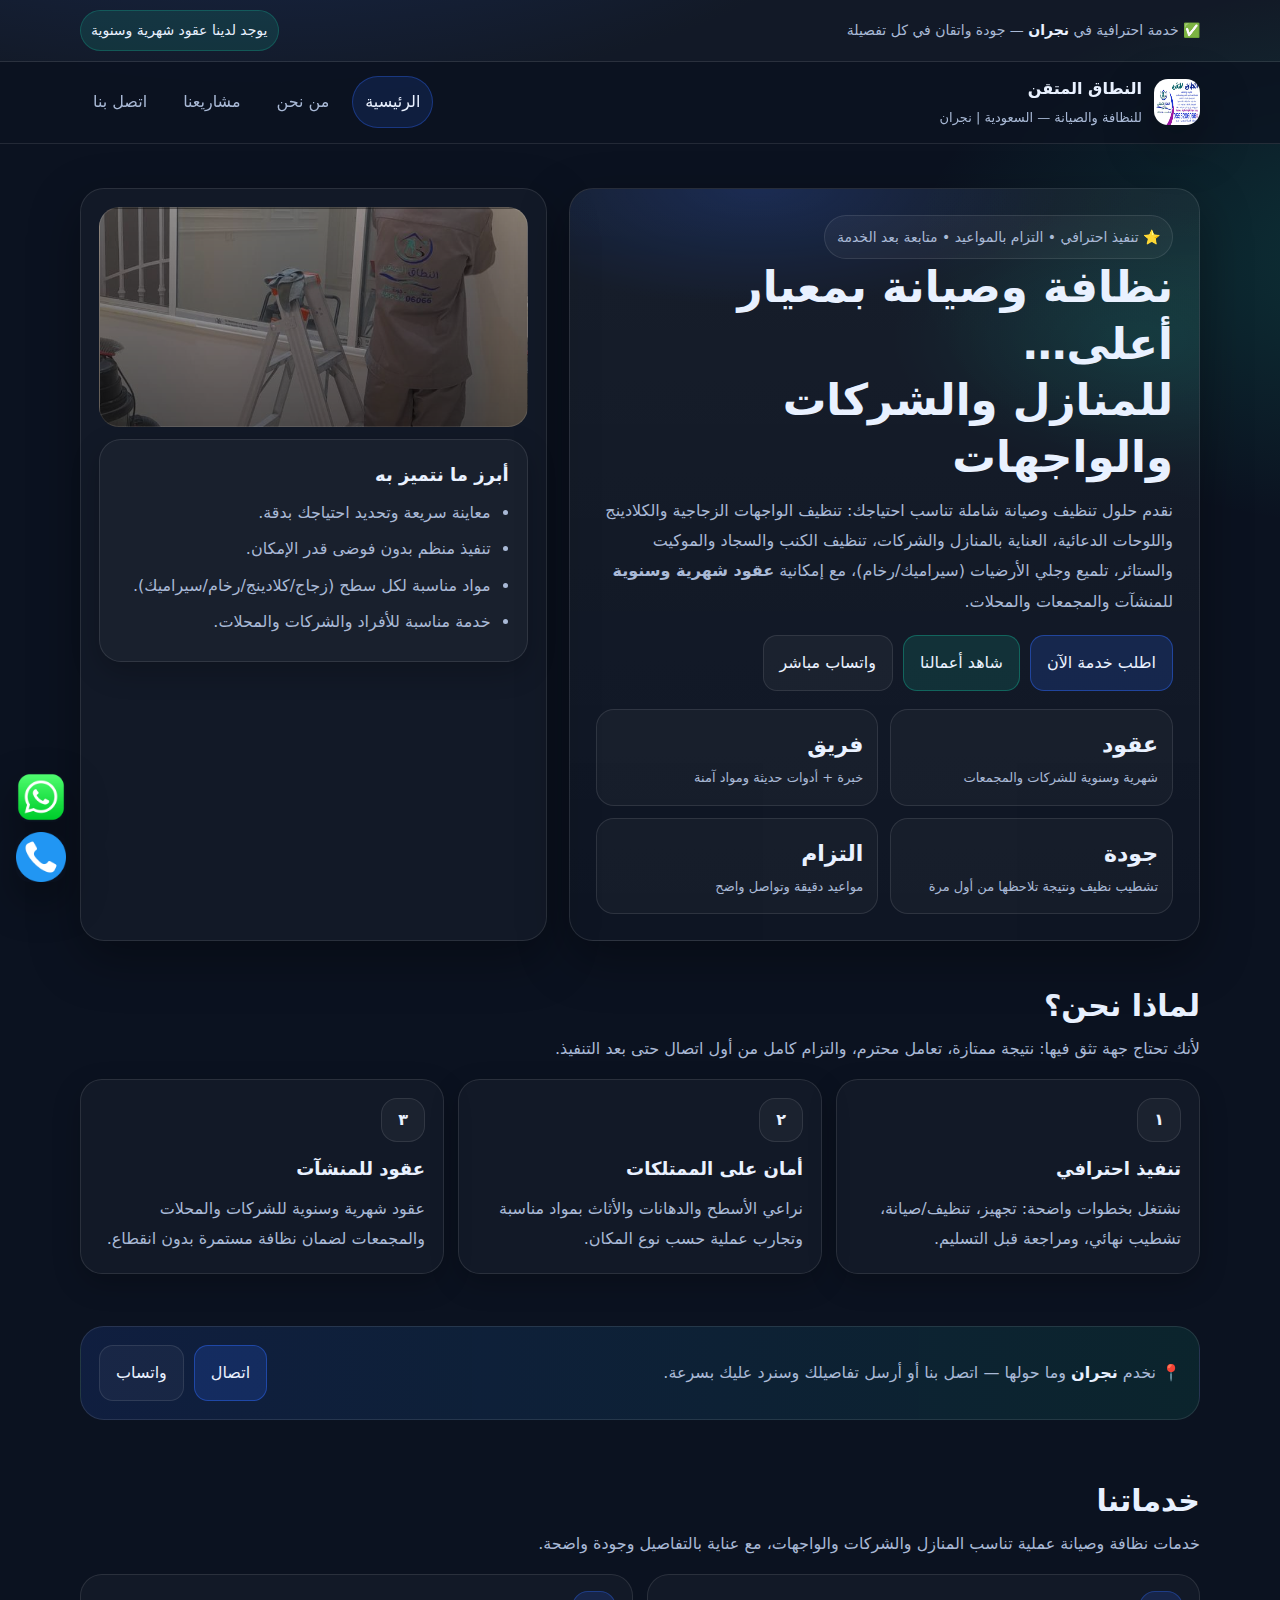
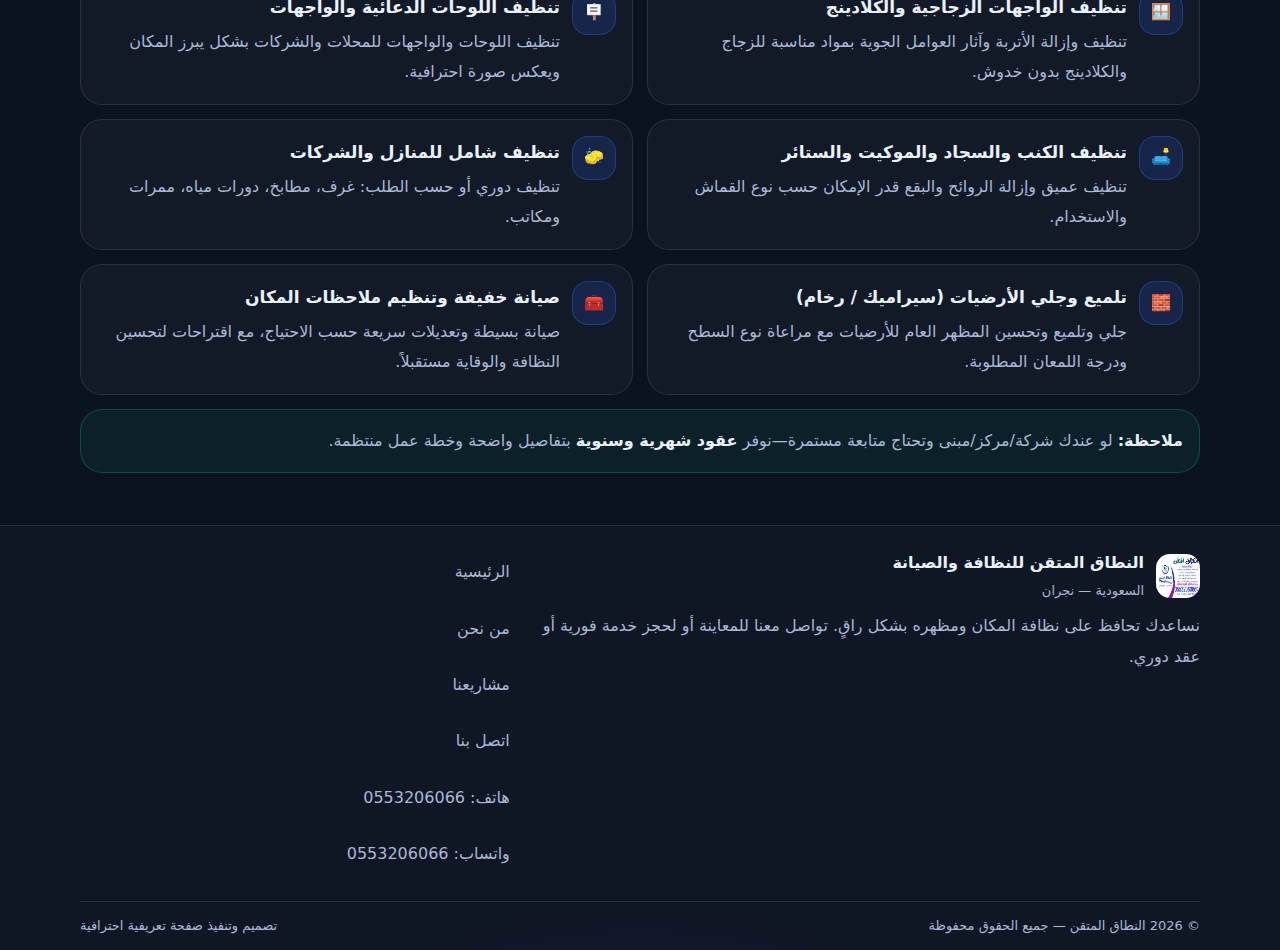
<file: index.html>
<!doctype html>
<html lang="ar" dir="rtl">
<head>
  <meta charset="utf-8" />
  <meta name="viewport" content="width=device-width,initial-scale=1" />
  <title>النطاق المتقن للنظافة والصيانة | نجران - السعودية</title>
  <meta name="description" content="النطاق المتقن للنظافة والصيانة في نجران: تنظيف الواجهات الزجاجية والكلادينج واللوحات الدعائية، العناية بالمنازل والشركات، تنظيف كنب وسجاد وموكيت، تلميع وجلي الأرضيات (سيراميك/رخام) مع عقود شهرية وسنوية." />
  <link rel="icon" type="image/png" href="assets/img/favicon.png" />
  <link rel="apple-touch-icon" href="assets/img/favicon.png" />
  <link rel="stylesheet" href="assets/css/style.css" />
</head>

<body>
  <div class="topbar">
    <div class="container inner">
      <div>✅ خدمة احترافية في <strong>نجران</strong> — جودة واتقان في كل تفصيلة</div>
      <div class="pill">يوجد لدينا عقود شهرية وسنوية</div>
    </div>
  </div>

  <header class="header">
    <div class="container inner">
      <a class="brand" href="index.html">
        <img src="assets/img/logo.png" alt="شعار النطاق المتقن" />
        <div>
          <div class="name">النطاق المتقن</div>
          <div class="sub">للنظافة والصيانة — السعودية | نجران</div>
        </div>
      </a>

      <button class="nav-toggle" aria-label="فتح القائمة">
        <span></span><span></span><span></span>
      </button>

      <nav class="nav" aria-label="التنقل الرئيسي">
        <a href="index.html">الرئيسية</a>
        <a href="about.html">من نحن</a>
        <a href="projects.html">مشاريعنا</a>
        <a href="contact.html">اتصل بنا</a>
      </nav>
    </div>
  </header>

  <main>
    <section class="hero">
      <div class="container hero-grid">
        <div class="hero-card">
          <span class="badge">⭐ تنفيذ احترافي • التزام بالمواعيد • متابعة بعد الخدمة</span>
          <h1>نظافة وصيانة بمعيار أعلى…<br/>للمنازل والشركات والواجهات</h1>
          <p>
            نقدم حلول تنظيف وصيانة شاملة تناسب احتياجك: تنظيف الواجهات الزجاجية والكلادينج واللوحات الدعائية،
            العناية بالمنازل والشركات، تنظيف الكنب والسجاد والموكيت والستائر، تلميع وجلي الأرضيات (سيراميك/رخام)،
            مع إمكانية <strong>عقود شهرية وسنوية</strong> للمنشآت والمجمعات والمحلات.
          </p>

          <div class="cta">
            <a class="btn primary" href="contact.html">اطلب خدمة الآن</a>
            <a class="btn ghost" href="projects.html">شاهد أعمالنا</a>
            <a class="btn" href="https://wa.me/966553206066" target="_blank" rel="noopener noreferrer">واتساب مباشر</a>
          </div>

          <div class="kpis">
            <div class="kpi">
              <div class="n">عقود</div>
              <div class="t">شهرية وسنوية للشركات والمجمعات</div>
            </div>
            <div class="kpi">
              <div class="n">فريق</div>
              <div class="t">خبرة + أدوات حديثة ومواد آمنة</div>
            </div>
            <div class="kpi">
              <div class="n">جودة</div>
              <div class="t">تشطيب نظيف ونتيجة تلاحظها من أول مرة</div>
            </div>
            <div class="kpi">
              <div class="n">التزام</div>
              <div class="t">مواعيد دقيقة وتواصل واضح</div>
            </div>
          </div>
        </div>

        <aside class="hero-side">
          <div class="imgbox" aria-label="صورة أعمال النظافة"></div>
          <div class="card" style="margin:0">
            <h3 style="margin:0 0 6px">أبرز ما نتميز به</h3>
            <ul class="list">
              <li>معاينة سريعة وتحديد احتياجك بدقة.</li>
              <li>تنفيذ منظم بدون فوضى قدر الإمكان.</li>
              <li>مواد مناسبة لكل سطح (زجاج/كلادينج/رخام/سيراميك).</li>
              <li>خدمة مناسبة للأفراد والشركات والمحلات.</li>
            </ul>
          </div>
        </aside>
      </div>
    </section>

    <section class="section">
      <div class="container">
        <div class="head">
          <div>
            <h2>لماذا نحن؟</h2>
            <p class="lead">لأنك تحتاج جهة تثق فيها: نتيجة ممتازة، تعامل محترم، والتزام كامل من أول اتصال حتى بعد التنفيذ.</p>
          </div>
        </div>

        <div class="grid cols-3">
          <div class="card">
            <div class="icon">١</div>
            <h3>تنفيذ احترافي</h3>
            <p>نشتغل بخطوات واضحة: تجهيز، تنظيف/صيانة، تشطيب نهائي، ومراجعة قبل التسليم.</p>
          </div>
          <div class="card">
            <div class="icon">٢</div>
            <h3>أمان على الممتلكات</h3>
            <p>نراعي الأسطح والدهانات والأثاث بمواد مناسبة وتجارب عملية حسب نوع المكان.</p>
          </div>
          <div class="card">
            <div class="icon">٣</div>
            <h3>عقود للمنشآت</h3>
            <p>عقود شهرية وسنوية للشركات والمحلات والمجمعات لضمان نظافة مستمرة بدون انقطاع.</p>
          </div>
        </div>
      </div>
    </section>

    <section class="section">
      <div class="container">
        <div class="strip">
          <div>
            <p class="txt" style="margin:0">
              📍 نخدم <strong>نجران</strong> وما حولها — اتصل بنا أو أرسل تفاصيلك وسنرد عليك بسرعة.
            </p>
          </div>
          <div class="actions">
            <a class="btn primary" href="tel:0553206066">اتصال</a>
            <a class="btn" href="https://wa.me/966553206066" target="_blank" rel="noopener noreferrer">واتساب</a>
          </div>
        </div>
      </div>
    </section>

    <section class="section">
      <div class="container">
        <div class="head">
          <div>
            <h2>خدماتنا</h2>
            <p class="lead">خدمات نظافة وصيانة عملية تناسب المنازل والشركات والواجهات، مع عناية بالتفاصيل وجودة واضحة.</p>
          </div>
        </div>

        <div class="services-list">
          <div class="service">
            <div class="b">🪟</div>
            <div>
              <h3>تنظيف الواجهات الزجاجية والكلادينج</h3>
              <p>تنظيف وإزالة الأتربة وآثار العوامل الجوية بمواد مناسبة للزجاج والكلادينج بدون خدوش.</p>
            </div>
          </div>

          <div class="service">
            <div class="b">🪧</div>
            <div>
              <h3>تنظيف اللوحات الدعائية والواجهات</h3>
              <p>تنظيف اللوحات والواجهات للمحلات والشركات بشكل يبرز المكان ويعكس صورة احترافية.</p>
            </div>
          </div>

          <div class="service">
            <div class="b">🛋️</div>
            <div>
              <h3>تنظيف الكنب والسجاد والموكيت والستائر</h3>
              <p>تنظيف عميق وإزالة الروائح والبقع قدر الإمكان حسب نوع القماش والاستخدام.</p>
            </div>
          </div>

          <div class="service">
            <div class="b">🧽</div>
            <div>
              <h3>تنظيف شامل للمنازل والشركات</h3>
              <p>تنظيف دوري أو حسب الطلب: غرف، مطابخ، دورات مياه، ممرات ومكاتب.</p>
            </div>
          </div>

          <div class="service">
            <div class="b">🧱</div>
            <div>
              <h3>تلميع وجلي الأرضيات (سيراميك / رخام)</h3>
              <p>جلي وتلميع وتحسين المظهر العام للأرضيات مع مراعاة نوع السطح ودرجة اللمعان المطلوبة.</p>
            </div>
          </div>

          <div class="service">
            <div class="b">🧰</div>
            <div>
              <h3>صيانة خفيفة وتنظيم ملاحظات المكان</h3>
              <p>صيانة بسيطة وتعديلات سريعة حسب الاحتياج، مع اقتراحات لتحسين النظافة والوقاية مستقبلاً.</p>
            </div>
          </div>
        </div>

        <div class="note" style="margin-top:14px">
          <strong>ملاحظة:</strong> لو عندك شركة/مركز/مبنى وتحتاج متابعة مستمرة—نوفر <strong>عقود شهرية وسنوية</strong> بتفاصيل واضحة وخطة عمل منتظمة.
        </div>
      </div>
    </section>
  </main>

  <!-- Floating buttons -->
  <div class="floating" aria-label="أزرار التواصل العائمة">
    <a href="https://wa.me/966553206066" target="_blank" rel="noopener noreferrer" aria-label="واتساب">
      <img src="assets/icons/whatsapp.png" alt="واتساب" />
    </a>
    <a href="tel:0553206066" aria-label="اتصال">
      <img src="assets/icons/phone.png" alt="اتصال" />
    </a>
  </div>

  <footer class="footer">
    <div class="container inner">
      <div>
        <div class="brandline">
          <img src="assets/img/logo.png" alt="شعار النطاق المتقن" />
          <div>
            <div style="font-weight:900">النطاق المتقن للنظافة والصيانة</div>
            <div style="color:var(--muted); font-size:13px">السعودية — نجران</div>
          </div>
        </div>
        <p>
          نساعدك تحافظ على نظافة المكان ومظهره بشكل راقٍ. تواصل معنا للمعاينة أو لحجز خدمة فورية أو عقد دوري.
        </p>
      </div>

      <div class="links">
        <a href="index.html">الرئيسية</a>
        <a href="about.html">من نحن</a>
        <a href="projects.html">مشاريعنا</a>
        <a href="contact.html">اتصل بنا</a>
        <a href="tel:0553206066">هاتف: 0553206066</a>
        <a href="https://wa.me/966553206066" target="_blank" rel="noopener noreferrer">واتساب: 0553206066</a>
      </div>
    </div>

    <div class="container copy">
      <div>© <span id="y"></span> النطاق المتقن — جميع الحقوق محفوظة</div>
      <div>تصميم وتنفيذ صفحة تعريفية احترافية</div>
    </div>
  </footer>

  <script>
    document.getElementById("y").textContent = new Date().getFullYear();
  </script>
  <script src="assets/js/main.js"></script>
</body>
</html>
</file>
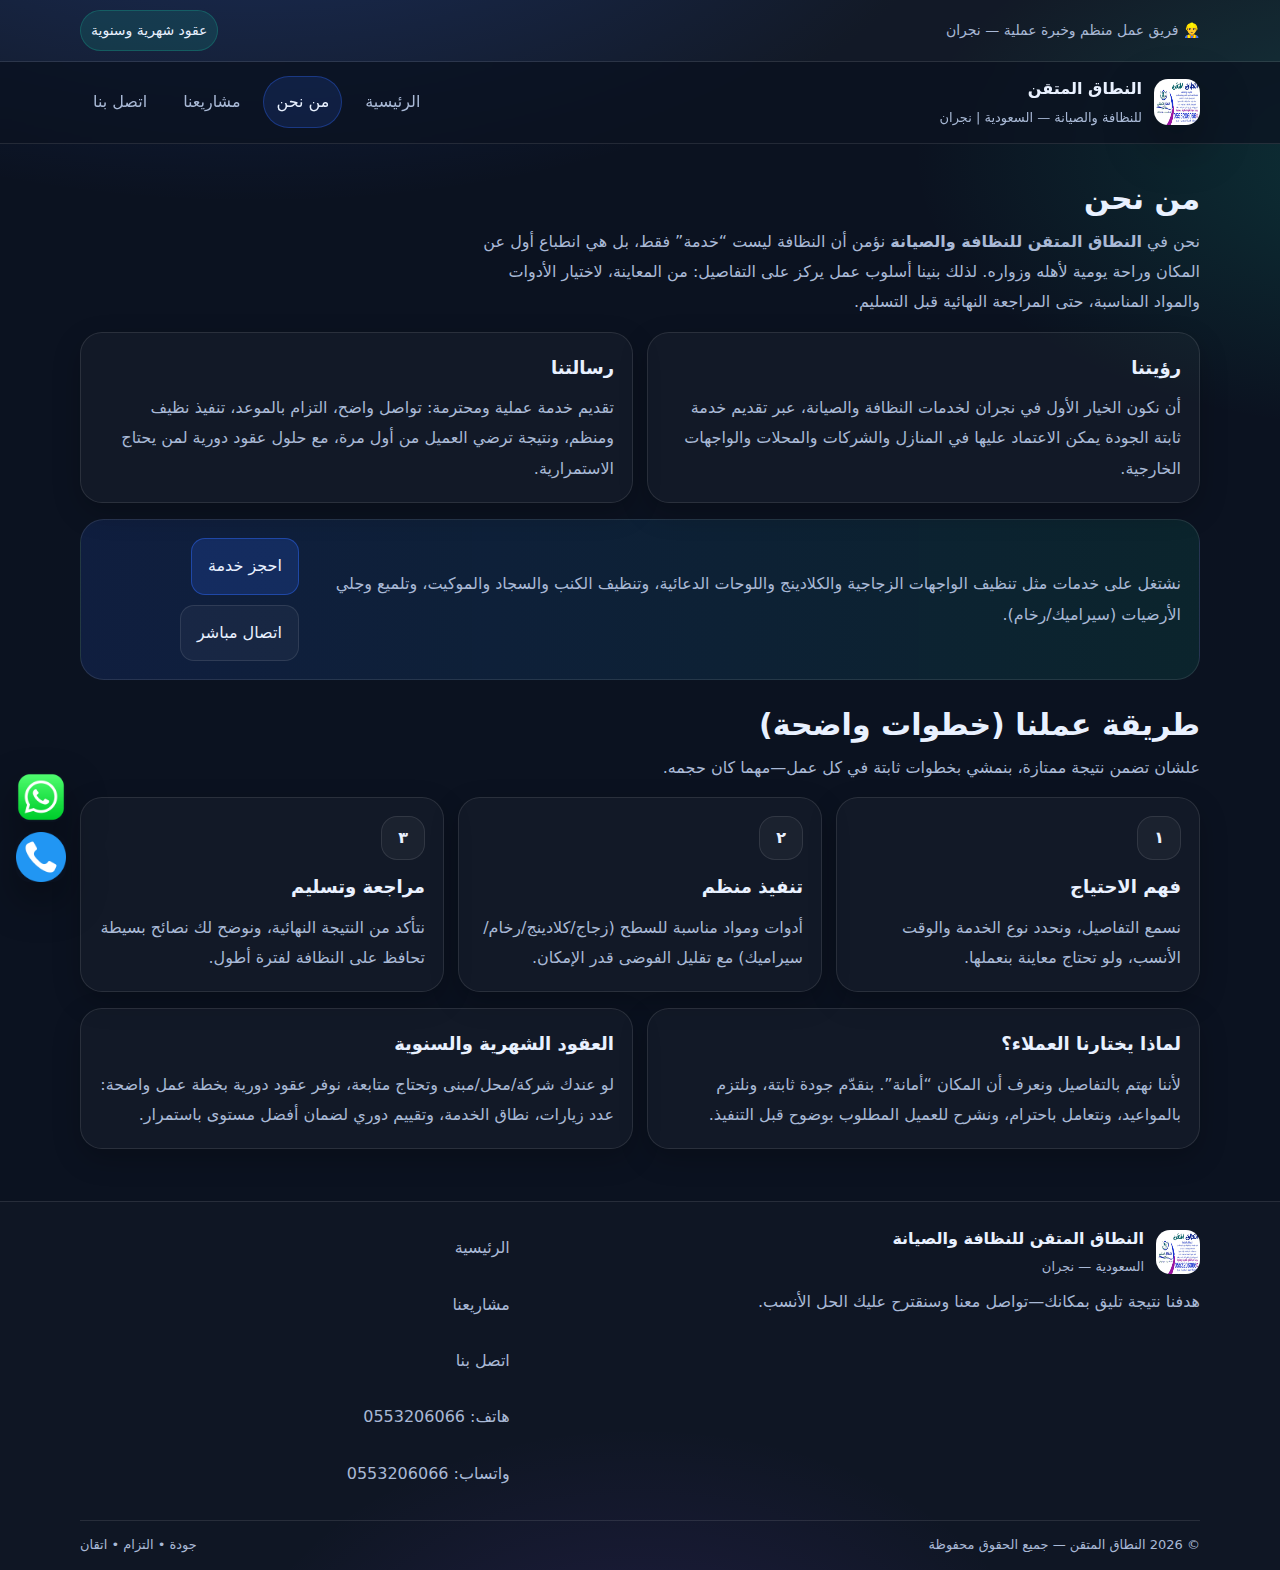
<file: about.html>
<!doctype html>
<html lang="ar" dir="rtl">
<head>
  <meta charset="utf-8" />
  <meta name="viewport" content="width=device-width,initial-scale=1" />
  <title>من نحن | النطاق المتقن للنظافة والصيانة</title>
  <meta name="description" content="تعرف على النطاق المتقن للنظافة والصيانة في نجران: رؤيتنا، أسلوب عملنا، ولماذا يثق بنا العملاء." />
  <link rel="icon" type="image/png" href="assets/img/favicon.png" />
  <link rel="apple-touch-icon" href="assets/img/favicon.png" />
  <link rel="stylesheet" href="assets/css/style.css" />
</head>

<body>
  <div class="topbar">
    <div class="container inner">
      <div>👷‍♂️ فريق عمل منظم وخبرة عملية — نجران</div>
      <div class="pill">عقود شهرية وسنوية</div>
    </div>
  </div>

  <header class="header">
    <div class="container inner">
      <a class="brand" href="index.html">
        <img src="assets/img/logo.png" alt="شعار النطاق المتقن" />
        <div>
          <div class="name">النطاق المتقن</div>
          <div class="sub">للنظافة والصيانة — السعودية | نجران</div>
        </div>
      </a>

      <button class="nav-toggle" aria-label="فتح القائمة">
        <span></span><span></span><span></span>
      </button>

      <nav class="nav" aria-label="التنقل الرئيسي">
        <a href="index.html">الرئيسية</a>
        <a href="about.html">من نحن</a>
        <a href="projects.html">مشاريعنا</a>
        <a href="contact.html">اتصل بنا</a>
      </nav>
    </div>
  </header>

  <main>
    <section class="section">
      <div class="container">
        <div class="head">
          <div>
            <h2>من نحن</h2>
            <p class="lead">
              نحن في <strong>النطاق المتقن للنظافة والصيانة</strong> نؤمن أن النظافة ليست “خدمة” فقط، بل هي
              انطباع أول عن المكان وراحة يومية لأهله وزواره. لذلك بنينا أسلوب عمل يركز على التفاصيل:
              من المعاينة، لاختيار الأدوات والمواد المناسبة، حتى المراجعة النهائية قبل التسليم.
            </p>
          </div>
        </div>

        <div class="grid cols-2">
          <div class="card">
            <h3>رؤيتنا</h3>
            <p>
              أن نكون الخيار الأول في نجران لخدمات النظافة والصيانة، عبر تقديم خدمة ثابتة الجودة يمكن الاعتماد عليها
              في المنازل والشركات والمحلات والواجهات الخارجية.
            </p>
          </div>
          <div class="card">
            <h3>رسالتنا</h3>
            <p>
              تقديم خدمة عملية ومحترمة: تواصل واضح، التزام بالموعد، تنفيذ نظيف ومنظم، ونتيجة ترضي العميل من أول مرة،
              مع حلول عقود دورية لمن يحتاج الاستمرارية.
            </p>
          </div>
        </div>

        <div class="section" style="padding:16px 0 0">
          <div class="strip">
            <div>
              <p class="txt" style="margin:0">
                نشتغل على خدمات مثل تنظيف الواجهات الزجاجية والكلادينج واللوحات الدعائية، وتنظيف الكنب والسجاد والموكيت،
                وتلميع وجلي الأرضيات (سيراميك/رخام).
              </p>
            </div>
            <div class="actions">
              <a class="btn primary" href="contact.html">احجز خدمة</a>
              <a class="btn" href="tel:0553206066">اتصال مباشر</a>
            </div>
          </div>
        </div>

        <div class="section" style="padding:16px 0">
          <div class="head">
            <div>
              <h2>طريقة عملنا (خطوات واضحة)</h2>
              <p class="lead">علشان تضمن نتيجة ممتازة، بنمشي بخطوات ثابتة في كل عمل—مهما كان حجمه.</p>
            </div>
          </div>

          <div class="grid cols-3">
            <div class="card">
              <div class="icon">١</div>
              <h3>فهم الاحتياج</h3>
              <p>نسمع التفاصيل، ونحدد نوع الخدمة والوقت الأنسب، ولو تحتاج معاينة بنعملها.</p>
            </div>
            <div class="card">
              <div class="icon">٢</div>
              <h3>تنفيذ منظم</h3>
              <p>أدوات ومواد مناسبة للسطح (زجاج/كلادينج/رخام/سيراميك) مع تقليل الفوضى قدر الإمكان.</p>
            </div>
            <div class="card">
              <div class="icon">٣</div>
              <h3>مراجعة وتسليم</h3>
              <p>نتأكد من النتيجة النهائية، ونوضح لك نصائح بسيطة تحافظ على النظافة لفترة أطول.</p>
            </div>
          </div>
        </div>

        <div class="grid cols-2">
          <div class="card">
            <h3>لماذا يختارنا العملاء؟</h3>
            <p>
              لأننا نهتم بالتفاصيل ونعرف أن المكان “أمانة”. بنقدّم جودة ثابتة، ونلتزم بالمواعيد،
              ونتعامل باحترام، ونشرح للعميل المطلوب بوضوح قبل التنفيذ.
            </p>
          </div>
          <div class="card">
            <h3>العقود الشهرية والسنوية</h3>
            <p>
              لو عندك شركة/محل/مبنى وتحتاج متابعة، نوفر عقود دورية بخطة عمل واضحة: عدد زيارات، نطاق الخدمة،
              وتقييم دوري لضمان أفضل مستوى باستمرار.
            </p>
          </div>
        </div>
      </div>
    </section>
  </main>

  <div class="floating" aria-label="أزرار التواصل العائمة">
    <a href="https://wa.me/966553206066" target="_blank" rel="noopener noreferrer" aria-label="واتساب">
      <img src="assets/icons/whatsapp.png" alt="واتساب" />
    </a>
    <a href="tel:0553206066" aria-label="اتصال">
      <img src="assets/icons/phone.png" alt="اتصال" />
    </a>
  </div>

  <footer class="footer">
    <div class="container inner">
      <div>
        <div class="brandline">
          <img src="assets/img/logo.png" alt="شعار النطاق المتقن" />
          <div>
            <div style="font-weight:900">النطاق المتقن للنظافة والصيانة</div>
            <div style="color:var(--muted); font-size:13px">السعودية — نجران</div>
          </div>
        </div>
        <p>هدفنا نتيجة تليق بمكانك—تواصل معنا وسنقترح عليك الحل الأنسب.</p>
      </div>

      <div class="links">
        <a href="index.html">الرئيسية</a>
        <a href="projects.html">مشاريعنا</a>
        <a href="contact.html">اتصل بنا</a>
        <a href="tel:0553206066">هاتف: 0553206066</a>
        <a href="https://wa.me/966553206066" target="_blank" rel="noopener noreferrer">واتساب: 0553206066</a>
      </div>
    </div>

    <div class="container copy">
      <div>© <span id="y"></span> النطاق المتقن — جميع الحقوق محفوظة</div>
      <div>جودة • التزام • اتقان</div>
    </div>
  </footer>

  <script>document.getElementById("y").textContent = new Date().getFullYear();</script>
  <script src="assets/js/main.js"></script>
</body>
</html>
</file>
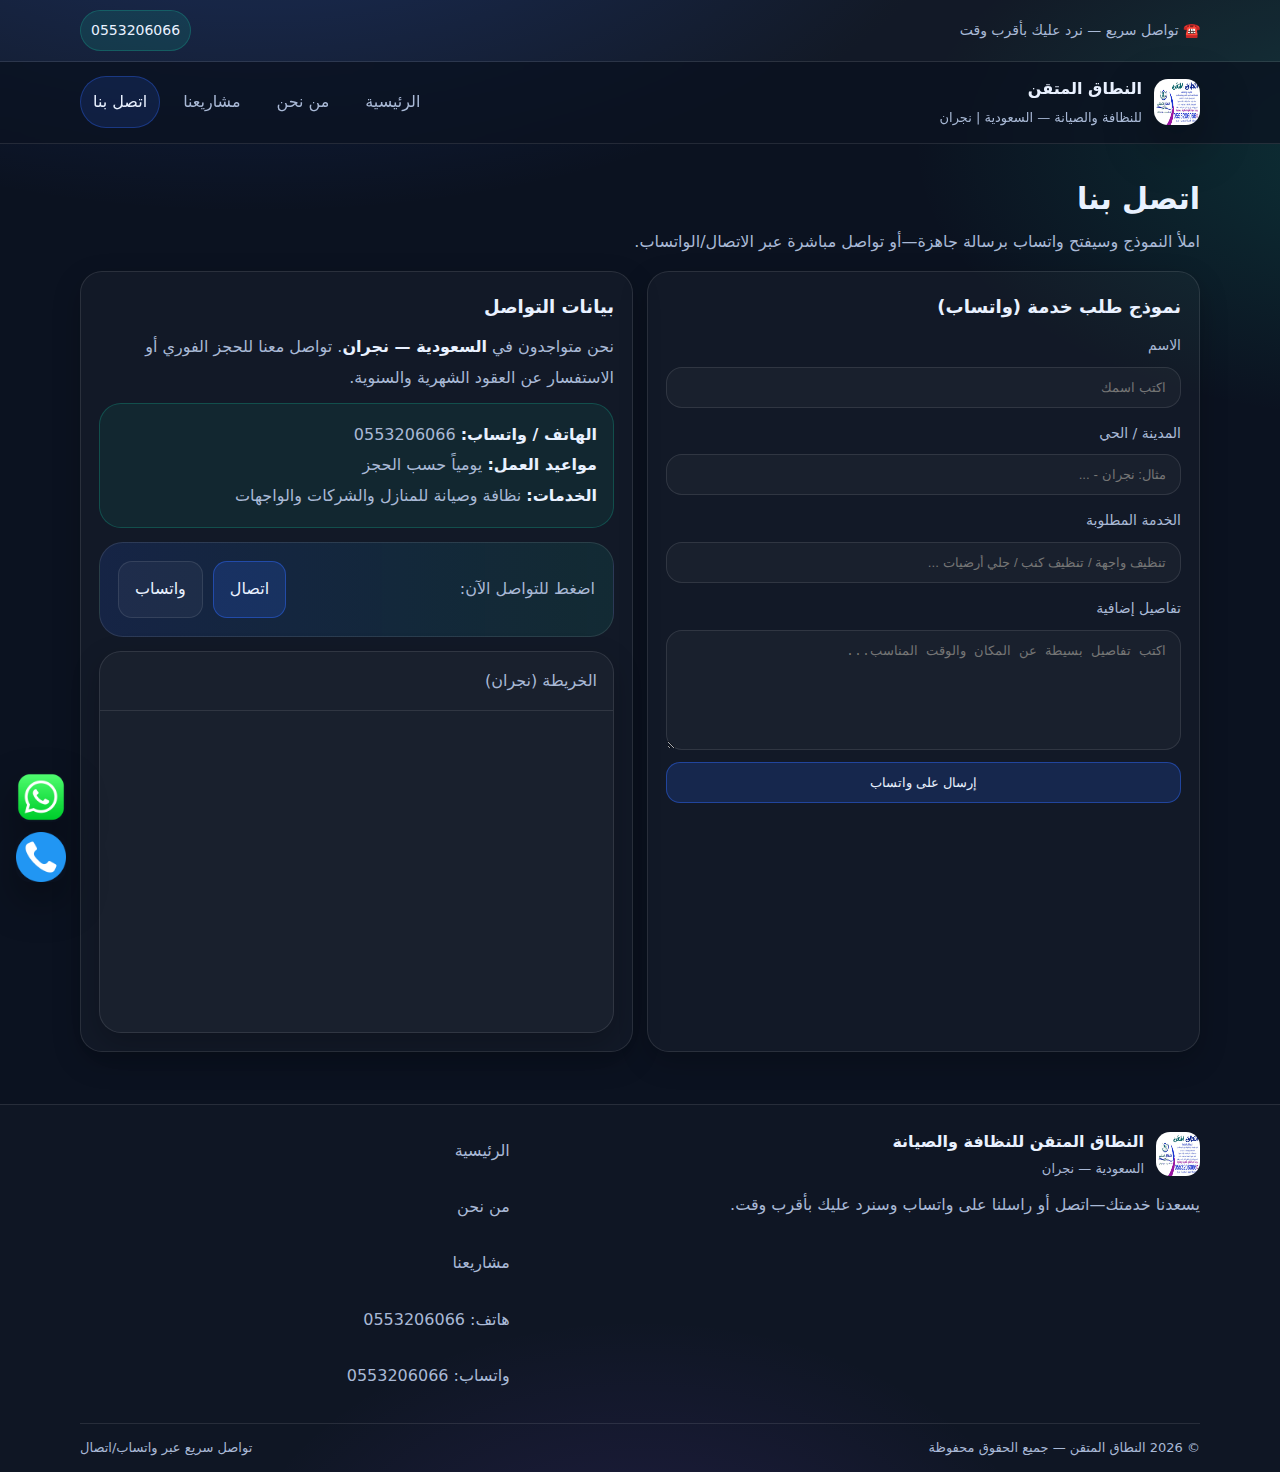
<file: contact.html>
<!doctype html>
<html lang="ar" dir="rtl">
<head>
  <meta charset="utf-8" />
  <meta name="viewport" content="width=device-width,initial-scale=1" />
  <title>اتصل بنا | النطاق المتقن للنظافة والصيانة</title>
  <meta name="description" content="تواصل مع النطاق المتقن للنظافة والصيانة في نجران: واتساب واتصال مباشر ونموذج طلب خدمة يرسل إلى واتساب." />
  <link rel="icon" type="image/png" href="assets/img/favicon.png" />
  <link rel="apple-touch-icon" href="assets/img/favicon.png" />
  <link rel="stylesheet" href="assets/css/style.css" />
</head>

<body>
  <div class="topbar">
    <div class="container inner">
      <div>☎️ تواصل سريع — نرد عليك بأقرب وقت</div>
      <div class="pill">0553206066</div>
    </div>
  </div>

  <header class="header">
    <div class="container inner">
      <a class="brand" href="index.html">
        <img src="assets/img/logo.png" alt="شعار النطاق المتقن" />
        <div>
          <div class="name">النطاق المتقن</div>
          <div class="sub">للنظافة والصيانة — السعودية | نجران</div>
        </div>
      </a>

      <button class="nav-toggle" aria-label="فتح القائمة">
        <span></span><span></span><span></span>
      </button>

      <nav class="nav" aria-label="التنقل الرئيسي">
        <a href="index.html">الرئيسية</a>
        <a href="about.html">من نحن</a>
        <a href="projects.html">مشاريعنا</a>
        <a href="contact.html">اتصل بنا</a>
      </nav>
    </div>
  </header>

  <main>
    <section class="section">
      <div class="container">
        <div class="head">
          <div>
            <h2>اتصل بنا</h2>
            <p class="lead">املأ النموذج وسيفتح واتساب برسالة جاهزة—أو تواصل مباشرة عبر الاتصال/الواتساب.</p>
          </div>
        </div>

        <div class="grid cols-2">
          <div class="card">
            <h3>نموذج طلب خدمة (واتساب)</h3>
            <form class="form" data-wa-form>
              <div class="field">
                <label>الاسم</label>
                <input name="name" type="text" placeholder="اكتب اسمك" required />
              </div>
              <div class="field">
                <label>المدينة / الحي</label>
                <input name="city" type="text" placeholder="مثال: نجران - ..." required />
              </div>
              <div class="field">
                <label>الخدمة المطلوبة</label>
                <input name="service" type="text" placeholder="تنظيف واجهة / تنظيف كنب / جلي أرضيات ..." required />
              </div>
              <div class="field">
                <label>تفاصيل إضافية</label>
                <textarea name="message" placeholder="اكتب تفاصيل بسيطة عن المكان والوقت المناسب..."></textarea>
              </div>

              <button class="btn primary" type="submit">إرسال على واتساب</button>
            </form>
          </div>

          <div class="card">
            <h3>بيانات التواصل</h3>
            <p style="color:var(--muted); margin:0 0 10px">
              نحن متواجدون في <strong style="color:var(--text)">السعودية — نجران</strong>.
              تواصل معنا للحجز الفوري أو الاستفسار عن العقود الشهرية والسنوية.
            </p>

            <div class="note">
              <strong>الهاتف / واتساب:</strong> 0553206066<br/>
              <strong>مواعيد العمل:</strong> يومياً حسب الحجز<br/>
              <strong>الخدمات:</strong> نظافة وصيانة للمنازل والشركات والواجهات
            </div>

            <div class="section" style="padding:14px 0 0">
              <div class="strip">
                <div>
                  <p class="txt" style="margin:0">
                    اضغط للتواصل الآن:
                  </p>
                </div>
                <div class="actions">
                  <a class="btn primary" href="tel:0553206066">اتصال</a>
                  <a class="btn" href="https://wa.me/966553206066" target="_blank" rel="noopener noreferrer">واتساب</a>
                </div>
              </div>
            </div>

            <!-- خريطة (اختياري) -->
            <div class="section" style="padding:14px 0 0">
              <div class="card" style="padding:0; overflow:hidden">
                <div style="padding:14px 16px; border-bottom:1px solid var(--line); color:var(--muted)">الخريطة (نجران)</div>
                <div style="width:100%; aspect-ratio:16/10">
                  <iframe
                    title="خريطة نجران"
                    loading="lazy"
                    referrerpolicy="no-referrer-when-downgrade"
                    style="border:0; width:100%; height:100%; display:block"
                    src="https://www.google.com/maps?q=%D9%86%D8%AC%D8%B1%D8%A7%D9%86&output=embed">
                  </iframe>
                </div>
              </div>
            </div>

          </div>
        </div>

      </div>
    </section>
  </main>

  <div class="floating" aria-label="أزرار التواصل العائمة">
    <a href="https://wa.me/966553206066" target="_blank" rel="noopener noreferrer" aria-label="واتساب">
      <img src="assets/icons/whatsapp.png" alt="واتساب" />
    </a>
    <a href="tel:0553206066" aria-label="اتصال">
      <img src="assets/icons/phone.png" alt="اتصال" />
    </a>
  </div>

  <footer class="footer">
    <div class="container inner">
      <div>
        <div class="brandline">
          <img src="assets/img/logo.png" alt="شعار النطاق المتقن" />
          <div>
            <div style="font-weight:900">النطاق المتقن للنظافة والصيانة</div>
            <div style="color:var(--muted); font-size:13px">السعودية — نجران</div>
          </div>
        </div>
        <p>يسعدنا خدمتك—اتصل أو راسلنا على واتساب وسنرد عليك بأقرب وقت.</p>
      </div>

      <div class="links">
        <a href="index.html">الرئيسية</a>
        <a href="about.html">من نحن</a>
        <a href="projects.html">مشاريعنا</a>
        <a href="tel:0553206066">هاتف: 0553206066</a>
        <a href="https://wa.me/966553206066" target="_blank" rel="noopener noreferrer">واتساب: 0553206066</a>
      </div>
    </div>

    <div class="container copy">
      <div>© <span id="y"></span> النطاق المتقن — جميع الحقوق محفوظة</div>
      <div>تواصل سريع عبر واتساب/اتصال</div>
    </div>
  </footer>

  <script>document.getElementById("y").textContent = new Date().getFullYear();</script>
  <script src="assets/js/main.js"></script>
</body>
</html>
</file>
<file: assets/css/style.css>
:root{
  --bg:#0b1220;
  --card:#0f1a30;
  --card2:#0c1730;
  --text:#e9f1ff;
  --muted:#a9b9d6;
  --line:rgba(255,255,255,.10);
  --brand:#2f6bff;
  --brand2:#15c6a3;
  --accent:#8a4dff;
  --shadow: 0 18px 50px rgba(0,0,0,.35);
}

*{box-sizing:border-box}
html{scroll-behavior:smooth}
body{
  margin:0;
  font-family: system-ui, -apple-system, "Segoe UI", Tahoma, Arial, sans-serif;
  background:
    radial-gradient(1200px 600px at 20% -10%, rgba(47,107,255,.25), transparent 60%),
    radial-gradient(900px 500px at 110% 10%, rgba(21,198,163,.18), transparent 55%),
    radial-gradient(700px 500px at 50% 110%, rgba(138,77,255,.14), transparent 60%),
    var(--bg);
  color:var(--text);
  line-height:1.9;
}
a{color:inherit; text-decoration:none}
img{max-width:100%; display:block}
.container{width:min(1120px, 92%); margin:auto}

.badge{
  display:inline-flex; gap:10px; align-items:center;
  padding:8px 12px;
  border:1px solid var(--line);
  border-radius:999px;
  background: rgba(255,255,255,.04);
  color: var(--muted);
  font-size:14px;
}

.topbar{
  border-bottom:1px solid var(--line);
  background: rgba(255,255,255,.03);
}
.topbar .inner{
  display:flex; justify-content:space-between; align-items:center;
  gap:12px; padding:10px 0;
  color: var(--muted);
  font-size:14px;
}
.topbar .inner strong{color:var(--text)}
.topbar .pill{
  display:inline-flex; gap:10px; align-items:center;
  padding:6px 10px; border-radius:999px;
  background: rgba(21,198,163,.14);
  border:1px solid rgba(21,198,163,.25);
  color: var(--text);
}

.header{
  position:sticky; top:0; z-index:50;
  backdrop-filter: blur(10px);
  background: rgba(11,18,32,.72);
  border-bottom:1px solid var(--line);
}
.header .inner{
  display:flex; align-items:center; justify-content:space-between;
  padding:12px 0; gap:14px;
}
.brand{
  display:flex; align-items:center; gap:12px;
  min-width: 240px;
}
.brand img{
  width:46px; height:46px; border-radius:14px;
  box-shadow: var(--shadow);
}
.brand .name{font-weight:800; letter-spacing:.2px}
.brand .sub{color:var(--muted); font-size:13px; margin-top:2px}

.nav{
  display:flex; align-items:center; gap:10px; flex-wrap:wrap;
}
.nav a{
  padding:10px 12px;
  border-radius:999px;
  border:1px solid transparent;
  color: var(--muted);
  transition:.2s;
}
.nav a:hover{
  color:var(--text);
  border-color: var(--line);
  background: rgba(255,255,255,.04);
}
.nav a.active{
  color:var(--text);
  border-color: rgba(47,107,255,.35);
  background: rgba(47,107,255,.14);
}

.nav-toggle{
  display:none;
  width:46px; height:46px;
  border-radius:14px;
  border:1px solid var(--line);
  background: rgba(255,255,255,.04);
  cursor:pointer;
}
.nav-toggle span{
  display:block; height:2px; width:18px;
  margin:6px auto;
  background: var(--text);
  border-radius:2px;
}

.hero{
  padding:44px 0 10px;
}
.hero-grid{
  display:grid;
  grid-template-columns: 1.15fr .85fr;
  gap:22px;
  align-items:stretch;
}
.hero-card{
  border:1px solid var(--line);
  background: linear-gradient(180deg, rgba(255,255,255,.05), rgba(255,255,255,.02));
  border-radius:24px;
  padding:26px;
  box-shadow: var(--shadow);
  overflow:hidden;
  position:relative;
}
.hero-card:before{
  content:"";
  position:absolute; inset:-2px;
  background: radial-gradient(500px 200px at 30% 0%, rgba(47,107,255,.35), transparent 60%),
              radial-gradient(420px 220px at 90% 20%, rgba(21,198,163,.22), transparent 60%);
  opacity:.55;
  pointer-events:none;
}
.hero-card > *{position:relative}
.hero h1{
  margin:0 0 10px;
  font-size: clamp(28px, 3.4vw, 44px);
  line-height:1.3;
}
.hero p{margin:0; color:var(--muted)}
.hero .cta{
  display:flex; flex-wrap:wrap; gap:10px;
  margin-top:18px;
}
.btn{
  display:inline-flex; align-items:center; justify-content:center;
  padding:12px 16px;
  border-radius:14px;
  border:1px solid var(--line);
  background: rgba(255,255,255,.04);
  color:var(--text);
  gap:10px;
  transition:.2s;
  cursor:pointer;
}
.btn:hover{transform: translateY(-1px); background: rgba(255,255,255,.06)}
.btn.primary{
  border-color: rgba(47,107,255,.45);
  background: rgba(47,107,255,.18);
}
.btn.primary:hover{background: rgba(47,107,255,.22)}
.btn.ghost{
  border-color: rgba(21,198,163,.35);
  background: rgba(21,198,163,.14);
}
.kpis{
  display:grid;
  grid-template-columns: repeat(2, minmax(0,1fr));
  gap:12px;
  margin-top:18px;
}
.kpi{
  border:1px solid var(--line);
  background: rgba(255,255,255,.03);
  border-radius:18px;
  padding:14px;
}
.kpi .n{font-weight:900; font-size:22px}
.kpi .t{color:var(--muted); font-size:13px}

.hero-side{
  border:1px solid var(--line);
  background: rgba(255,255,255,.03);
  border-radius:24px;
  padding:18px;
  box-shadow: var(--shadow);
  display:flex;
  flex-direction:column;
  gap:12px;
}
.hero-side .imgbox{
  border-radius:20px;
  border:1px solid var(--line);
  background:
    linear-gradient(180deg, rgba(0,0,0,.25), rgba(0,0,0,.55)),
    url("../img/hero-1.jpg");
  background-size:cover;
  background-position:center;
  min-height:220px;
  overflow:hidden;
}
.hero-side .list{
  margin:0; padding:0 18px 0 0;
  color:var(--muted);
}
.hero-side .list li{margin:6px 0}

.section{padding:26px 0}
.section .head{
  display:flex; align-items:end; justify-content:space-between; gap:12px;
  margin-bottom:14px;
}
.section h2{
  margin:0;
  font-size: clamp(22px, 2.4vw, 30px);
}
.section .lead{margin:0; color:var(--muted); max-width: 720px}

.grid{
  display:grid;
  gap:14px;
}
.grid.cols-3{grid-template-columns: repeat(3, minmax(0,1fr))}
.grid.cols-2{grid-template-columns: repeat(2, minmax(0,1fr))}
.card{
  border:1px solid var(--line);
  background: rgba(255,255,255,.03);
  border-radius:22px;
  padding:18px;
  box-shadow: 0 10px 28px rgba(0,0,0,.22);
}
.card h3{margin:0 0 8px; font-size:18px}
.card p{margin:0; color:var(--muted)}
.icon{
  width:44px; height:44px; border-radius:16px;
  border:1px solid var(--line);
  background: rgba(255,255,255,.04);
  display:flex; align-items:center; justify-content:center;
  font-weight:900;
  margin-bottom:10px;
}

.strip{
  border:1px solid var(--line);
  background: linear-gradient(90deg, rgba(47,107,255,.14), rgba(21,198,163,.10));
  border-radius:24px;
  padding:18px;
  display:flex; align-items:center; justify-content:space-between;
  gap:14px;
}
.strip .txt{color:var(--muted); margin:0}
.strip strong{color:var(--text)}
.strip .actions{display:flex; gap:10px; flex-wrap:wrap}

.services-list{
  display:grid;
  grid-template-columns: repeat(2, minmax(0,1fr));
  gap:14px;
}
.service{
  display:flex; gap:12px;
  border:1px solid var(--line);
  background: rgba(255,255,255,.03);
  border-radius:22px;
  padding:16px;
}
.service .b{
  width:44px; height:44px; border-radius:16px;
  background: rgba(47,107,255,.16);
  border:1px solid rgba(47,107,255,.35);
  display:flex; align-items:center; justify-content:center;
  font-weight:900;
  flex:0 0 auto;
}
.service h3{margin:0 0 4px; font-size:17px}
.service p{margin:0; color:var(--muted)}

.gallery{
  display:grid;
  grid-template-columns: repeat(4, minmax(0,1fr));
  gap:10px;
}
.media-card{
  border:1px solid var(--line);
  background: rgba(255,255,255,.03);
  border-radius:18px;
  overflow:hidden;
  box-shadow: 0 10px 28px rgba(0,0,0,.22);
}
.media-card .cap{
  padding:10px 12px;
  color:var(--muted);
  font-size:13px;
  border-top:1px solid var(--line);
}
.media-card img{
  aspect-ratio: 4 / 3;
  width:100%;
  object-fit:cover;
  cursor:pointer;
}
.media-card video{
  width:100%;
  height:auto;
  display:block;
  background:#000;
}

.note{
  border:1px solid rgba(21,198,163,.25);
  background: rgba(21,198,163,.08);
  border-radius:22px;
  padding:16px;
  color: var(--muted);
}
.note strong{color:var(--text)}

.form{
  display:grid; gap:12px;
}
.field{
  display:grid; gap:8px;
}
.field label{color:var(--muted); font-size:14px}
.field input, .field textarea{
  width:100%;
  padding:12px 14px;
  border-radius:16px;
  border:1px solid var(--line);
  background: rgba(255,255,255,.03);
  color: var(--text);
  outline:none;
}
.field textarea{min-height:120px; resize:vertical}

.footer{
  margin-top:26px;
  border-top:1px solid var(--line);
  background: rgba(255,255,255,.02);
}
.footer .inner{
  padding:22px 0;
  display:grid;
  grid-template-columns: 1.2fr .8fr;
  gap:18px;
}
.footer .brandline{
  display:flex; align-items:center; gap:12px;
}
.footer .brandline img{
  width:44px; height:44px; border-radius:14px;
}
.footer p{margin:8px 0 0; color:var(--muted)}
.footer .links{
  display:grid; gap:8px;
  align-content:start;
  justify-items:start;
}
.footer .links a{
  color:var(--muted);
  padding:8px 10px;
  border-radius:12px;
  border:1px solid transparent;
}
.footer .links a:hover{
  color:var(--text);
  background: rgba(255,255,255,.04);
  border-color: var(--line);
}
.copy{
  padding:12px 0;
  border-top:1px solid var(--line);
  color: var(--muted);
  font-size:13px;
  display:flex;
  justify-content:space-between;
  gap:10px;
  flex-wrap:wrap;
}

/* Floating buttons (left, icons from you, no border, size 50) */
.floating{
  position:fixed;
  left:16px;
  bottom:18px;
  z-index:80;
  display:flex;
  flex-direction:column;
  gap:10px;
}
.floating a{
  width:50px; height:50px;
  display:flex;
  align-items:center;
  justify-content:center;
  border:none;
  background: transparent;
  border-radius:14px;
  box-shadow: 0 18px 40px rgba(0,0,0,.35);
}
.floating a img{
  width:50px; height:50px;
  object-fit:contain;
  display:block;
  border-radius:14px;
}
.floating a:hover{transform: translateY(-1px)}
.floating a:active{transform: translateY(0px)}

/* Lightbox */
.lightbox{
  position:fixed;
  inset:0;
  background: rgba(0,0,0,.70);
  display:none;
  z-index:120;
  align-items:center;
  justify-content:center;
  padding:16px;
}
.lightbox.open{display:flex}
.lightbox .box{
  width:min(980px, 96vw);
  background: rgba(15,26,48,.92);
  border:1px solid var(--line);
  border-radius:22px;
  overflow:hidden;
  box-shadow: var(--shadow);
}
.lightbox .top{
  display:flex; justify-content:space-between; align-items:center;
  padding:10px 12px;
  border-bottom:1px solid var(--line);
  color: var(--muted);
}
.lightbox .close{
  border:1px solid var(--line);
  background: rgba(255,255,255,.04);
  color: var(--text);
  width:42px; height:42px;
  border-radius:14px;
  cursor:pointer;
}
.lightbox img{
  width:100%;
  height:auto;
  display:block;
}

/* Responsive */
@media (max-width: 980px){
  .hero-grid{grid-template-columns: 1fr}
  .grid.cols-3{grid-template-columns: repeat(2, minmax(0,1fr))}
  .gallery{grid-template-columns: repeat(3, minmax(0,1fr))}
  .footer .inner{grid-template-columns: 1fr}
}
@media (max-width: 640px){
  .topbar .inner{flex-direction:column; align-items:flex-start}
  .nav{display:none; width:100%}
  .nav.open{display:flex}
  .nav-toggle{display:block}
  .brand{min-width:auto}
  .grid.cols-3{grid-template-columns: 1fr}
  .services-list{grid-template-columns: 1fr}
  .gallery{grid-template-columns: repeat(2, minmax(0,1fr))}
  .strip{flex-direction:column; align-items:flex-start}
}
@media (max-width: 768px){

  /* كل الجريد تبقى عمود واحد */
  .grid,
  .grid.cols-2,
  .grid.cols-3{
    grid-template-columns: 1fr !important;
  }

  /* الخدمات */
  .services-list{
    grid-template-columns: 1fr !important;
  }

  /* الجاليري (لو عايزها صورة واحدة تحت بعض) */
  .gallery{
    grid-template-columns: 1fr !important;
  }

}
</file>
